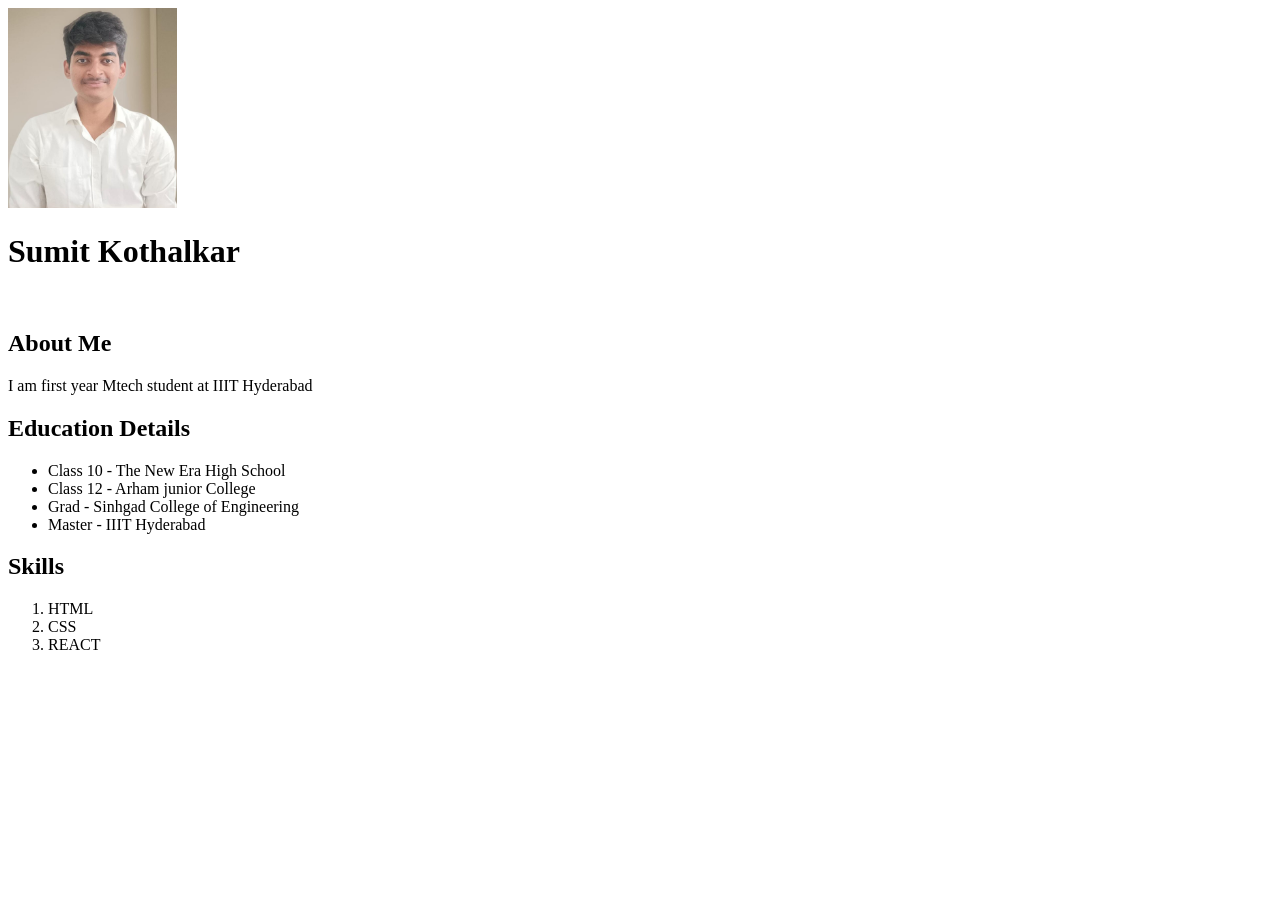
<file: Q1/index.html>
<!DOCTYPE html>
<html lang="en">
<head>
    <meta charset="UTF-8">
    <meta name="viewport" content="width=device-width, initial-scale=1.0">
    <title>Document</title>
</head>
<body>
    <div>
    <img src="image.jpg" alt="profie_pic" height="200">
    <br>
    <h1>Sumit Kothalkar</h1>
    </div>
    <br>
    <h2>About Me</h2>
    <p>I am first year Mtech student at IIIT Hyderabad</p>
    <div>
        <h2>Education Details</h2>
        <ul>
        <li>Class 10 - The New Era High School </li>
        <li>Class 12 - Arham junior College</li>
        <li>Grad - Sinhgad College of Engineering</li>
        <li>Master - IIIT Hyderabad</li>
        </ul>
    </div>

    <div>
        <h2>Skills</h2>
        <ol>
            <li>HTML</li>
            <li>CSS</li>
            <li>REACT</li>
        </ol>
    </div>
    <script src="track.js"></script>
</body>
</html>
</file>
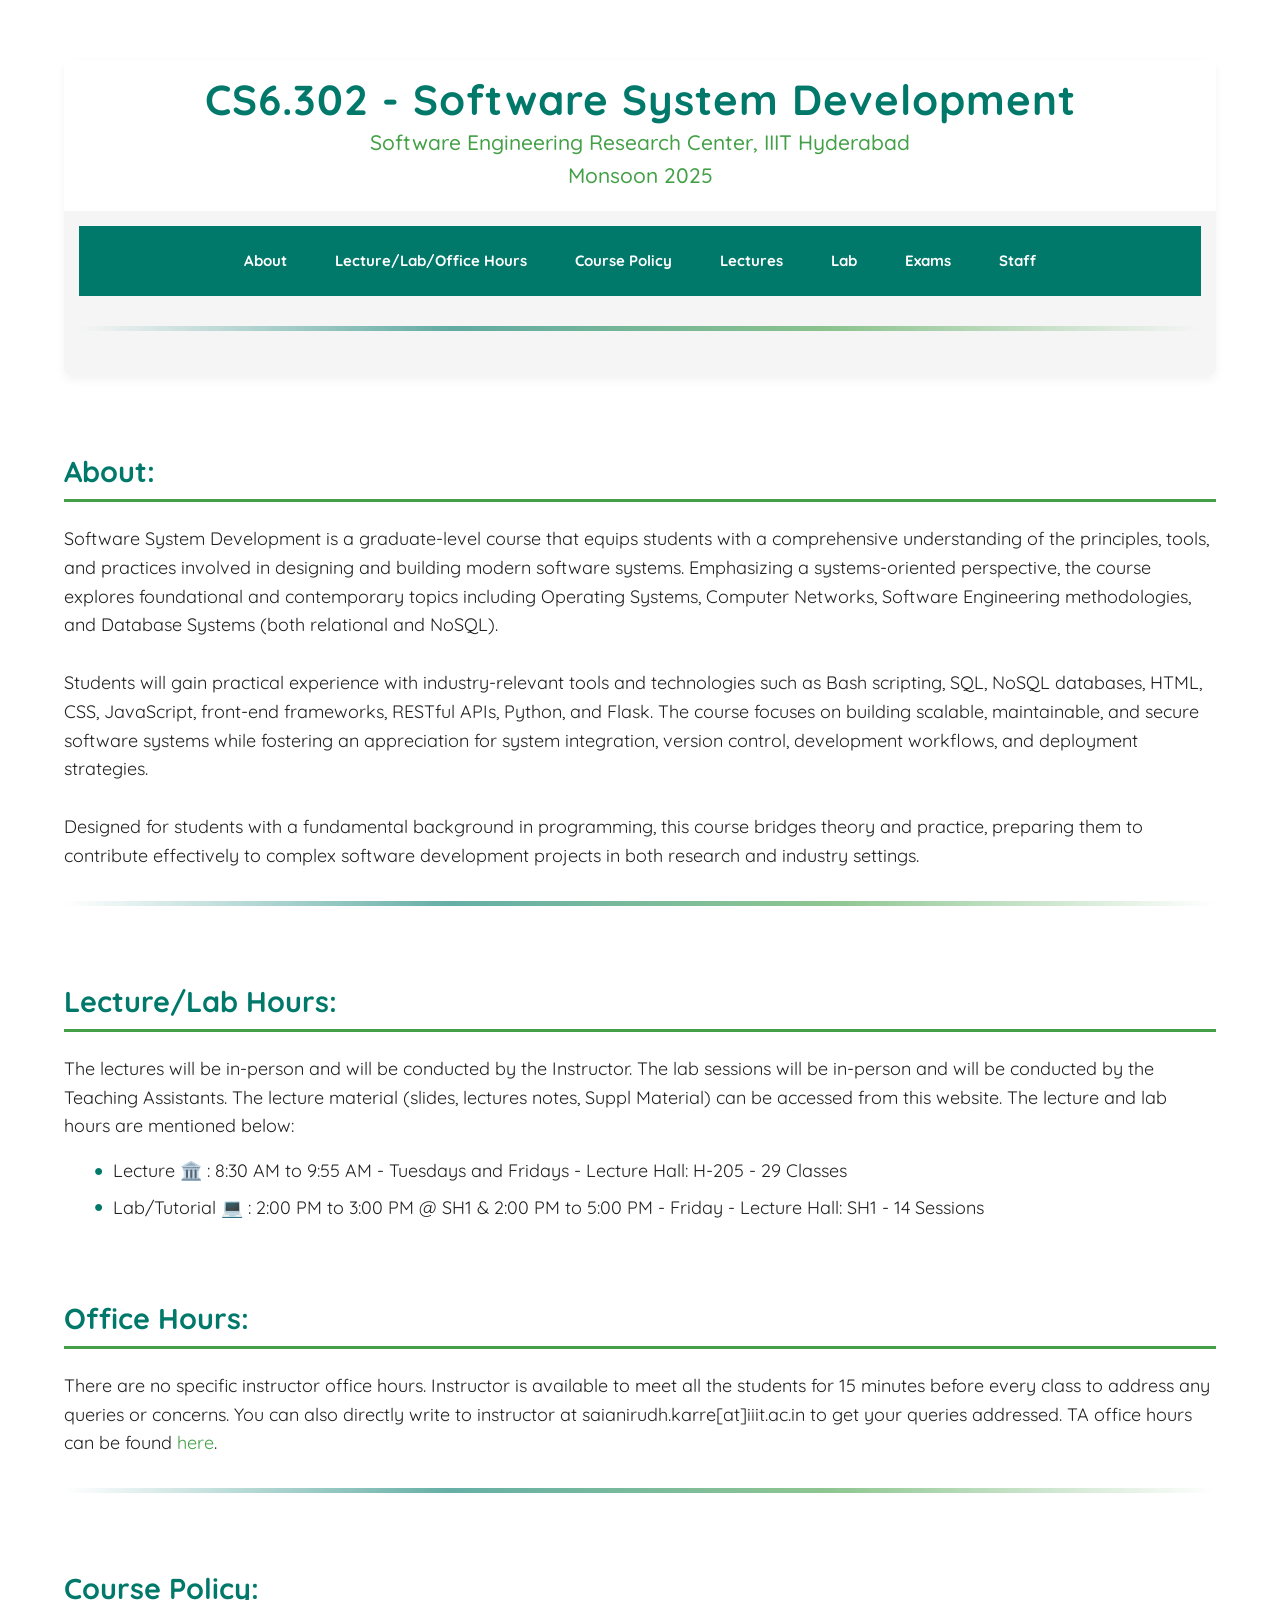
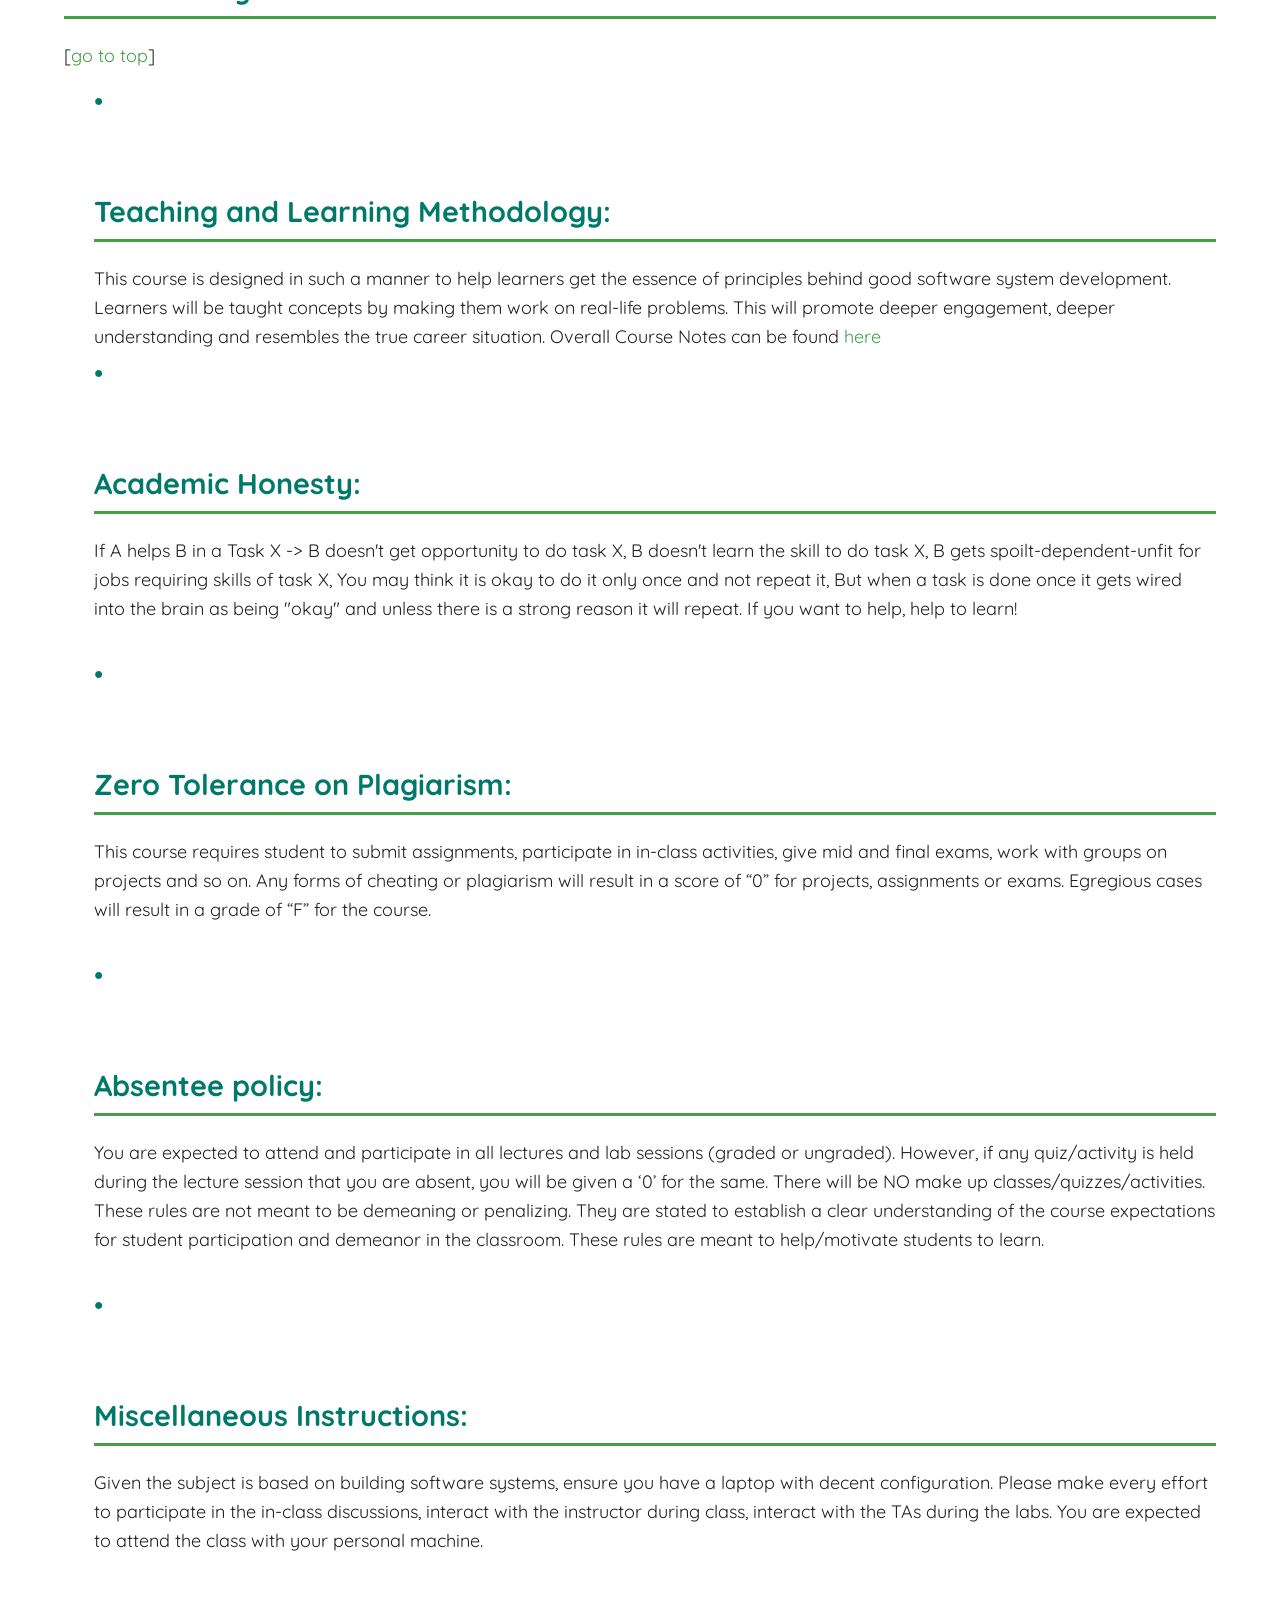
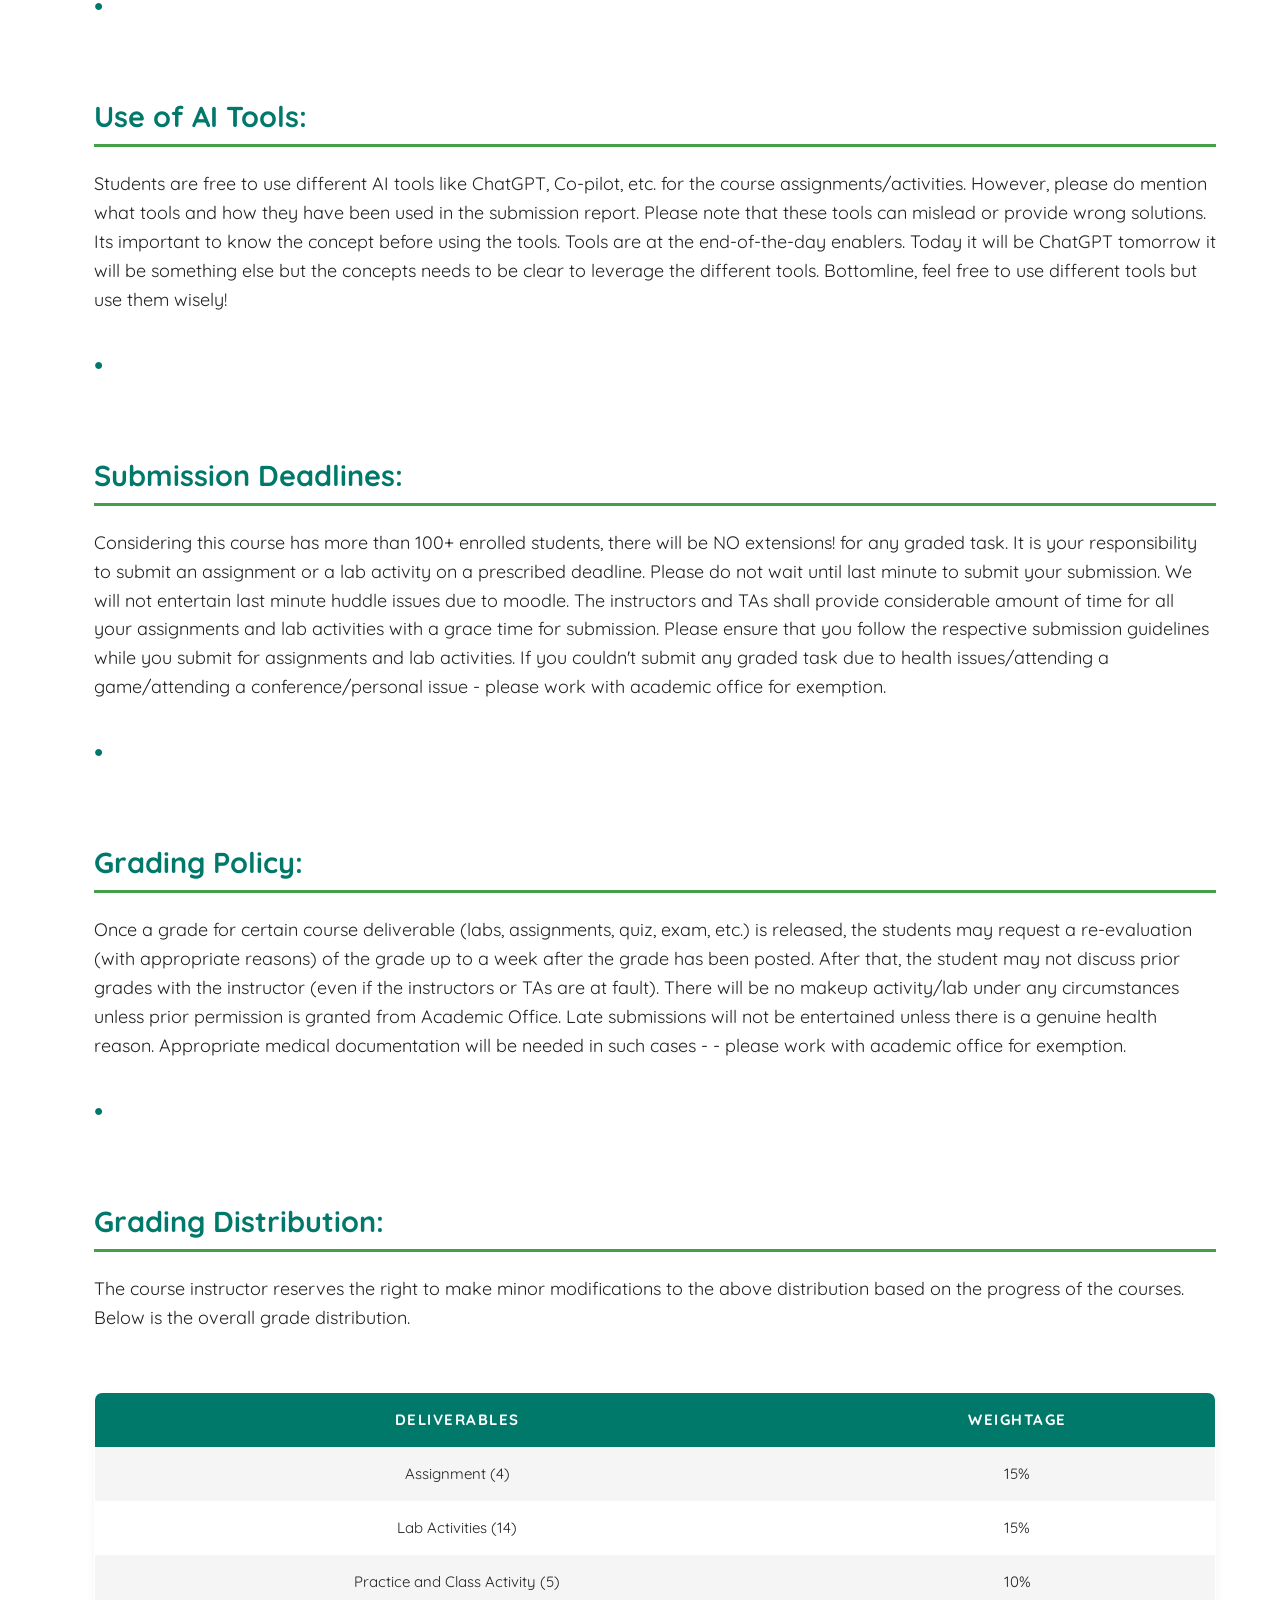
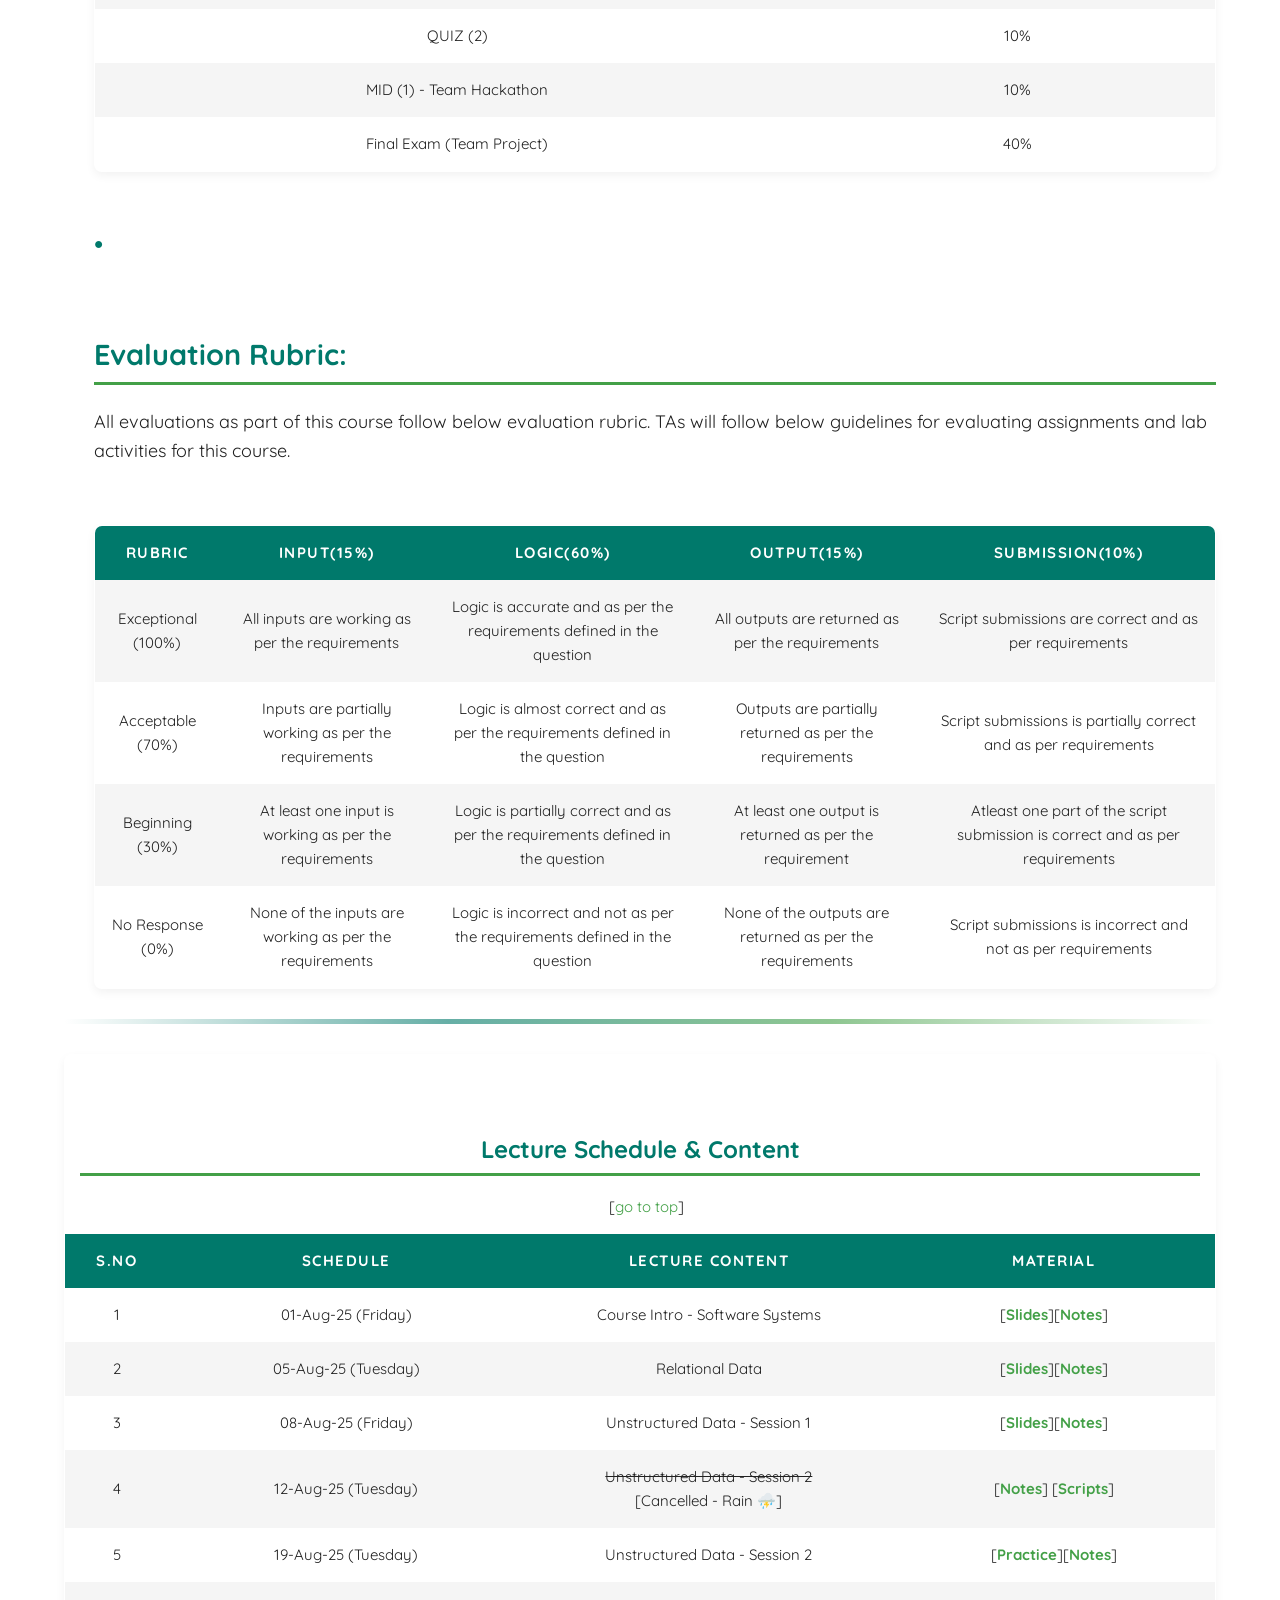
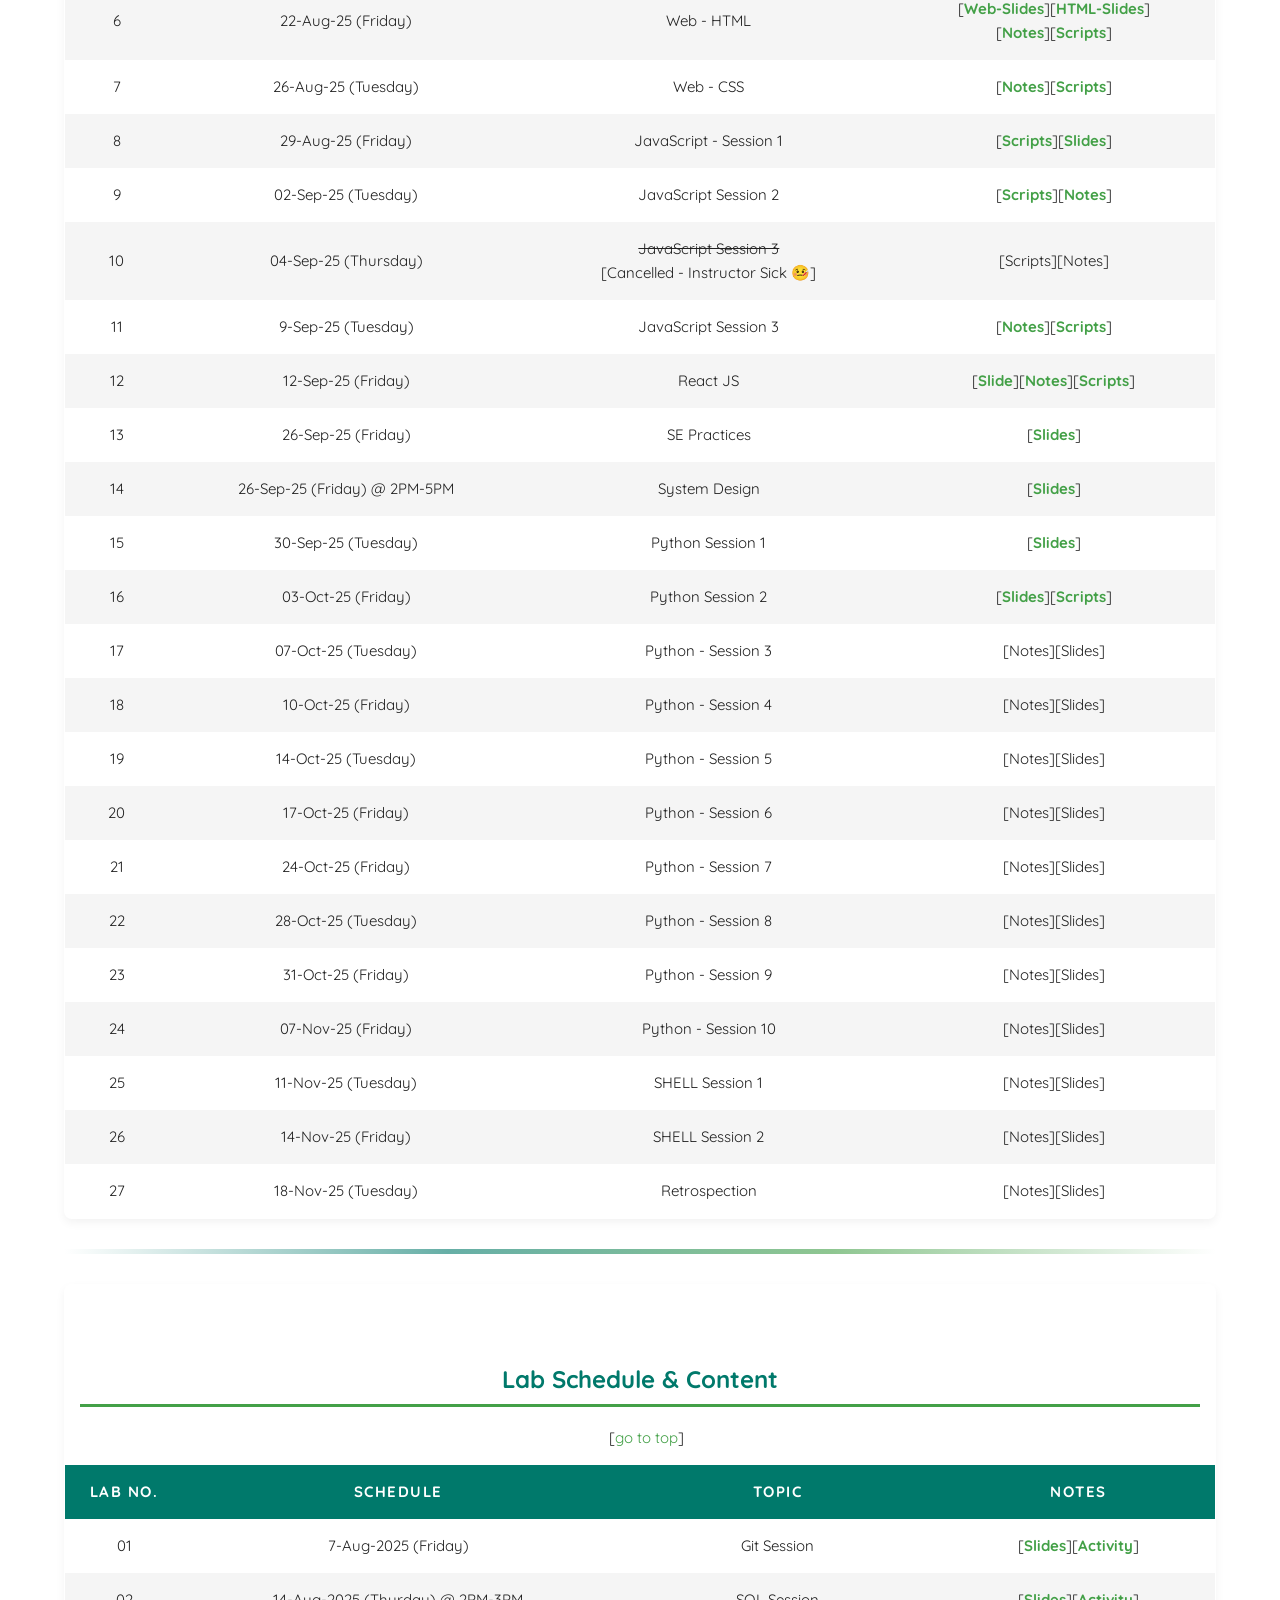
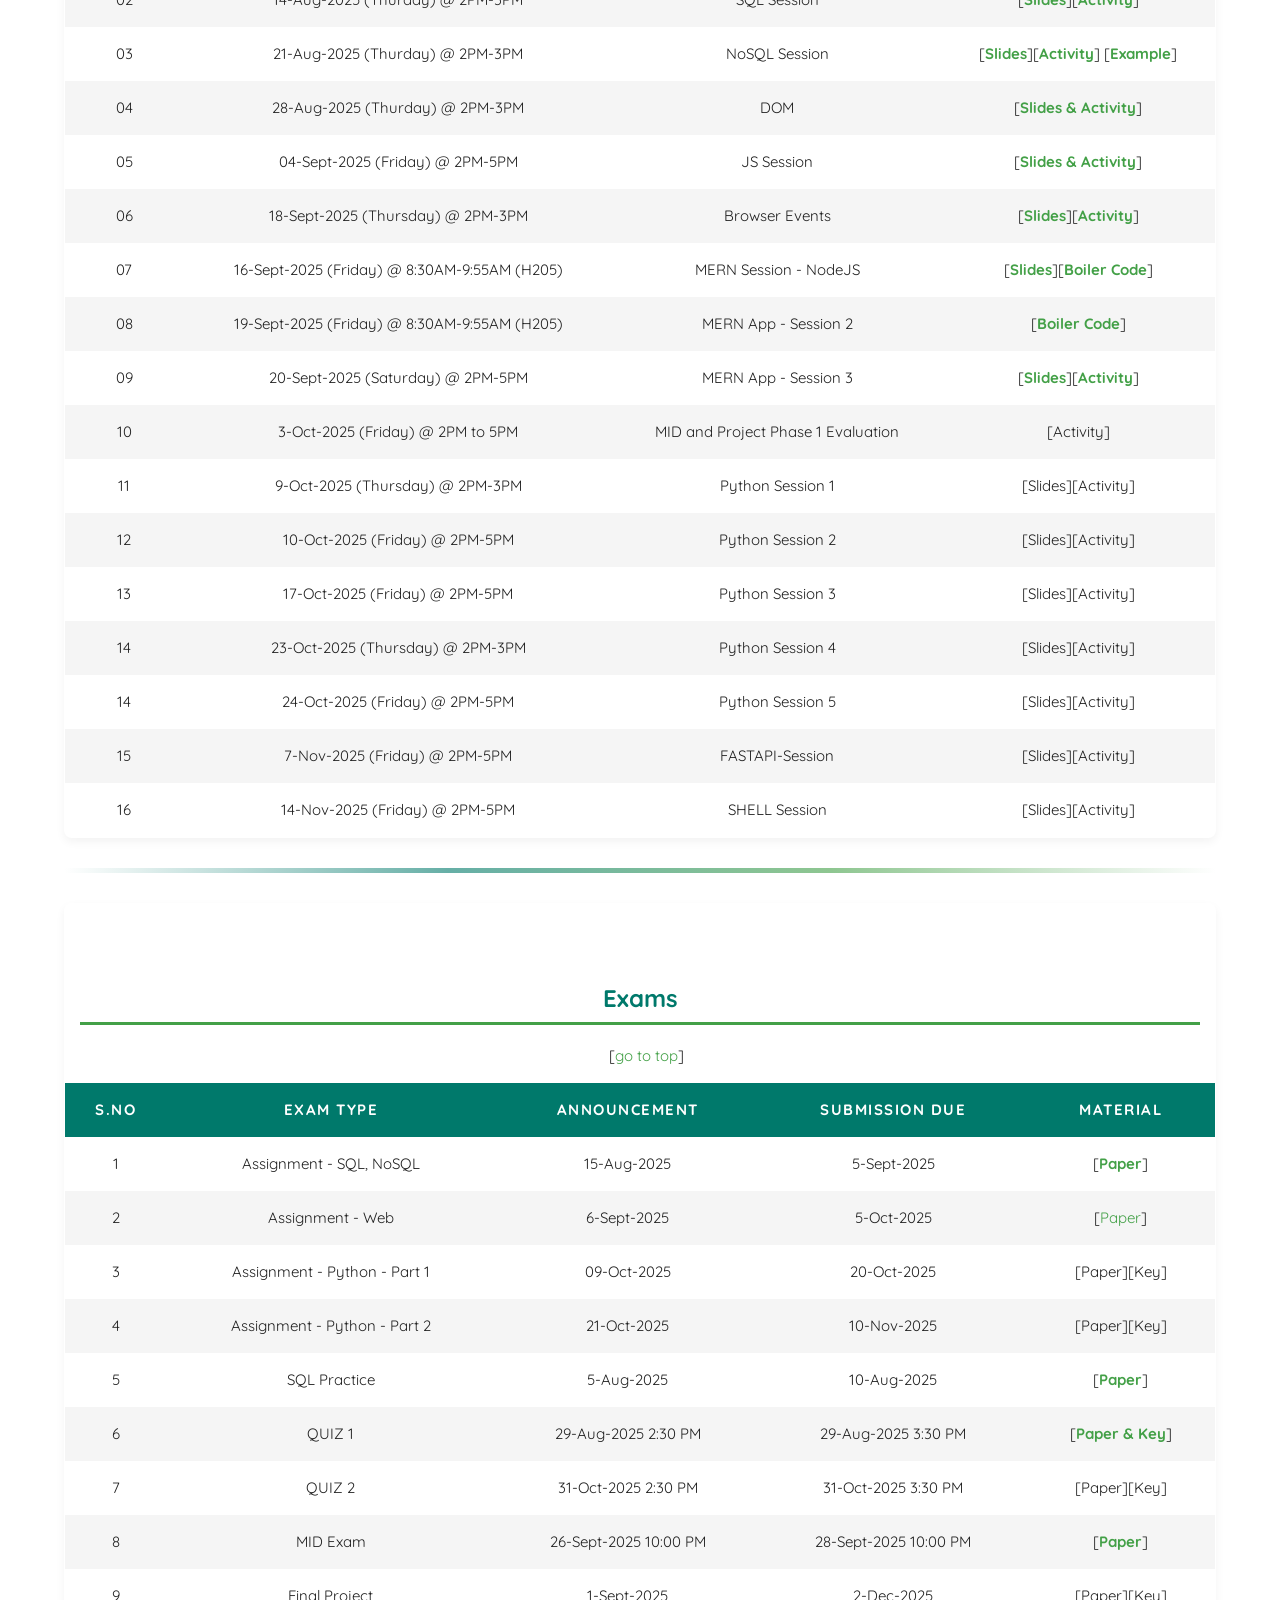
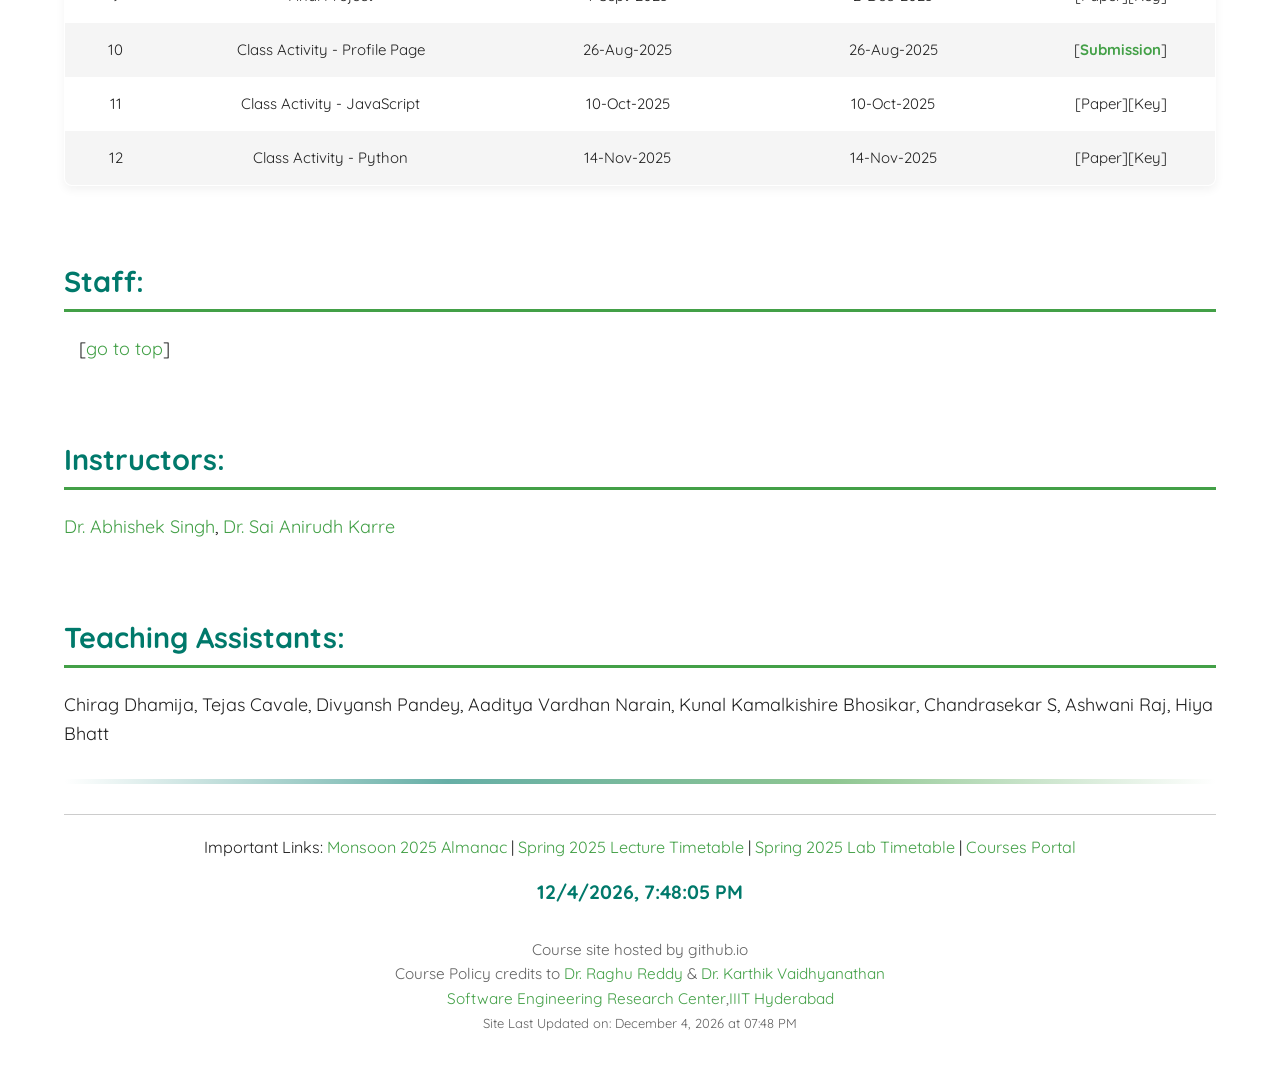
<file: Q2/index.html>
<!DOCTYPE html>
<html lang="en">
<head>
    <meta charset="UTF-8">
    <title>CS6.302 SSD Monsoon 2025 - Transformed</title>
    <meta name="viewport" content="width=device-width, initial-scale=1.0"/>
    
    <link rel="stylesheet" href="https://fonts.googleapis.com/css?family=Quicksand:400,700">
    <link href="https://cdn.jsdelivr.net/npm/bootstrap@4.6.1/dist/css/bootstrap.min.css" rel="stylesheet" integrity="sha256-DF7Zhf293AJxJNTmh5zhoYYIMs2oXitRfBjY+9L//AY=" crossorigin="anonymous">
    
    <link rel="stylesheet" href="style.css"> 
    
    <script src="https://ajax.googleapis.com/ajax/libs/jquery/3.5.1/jquery.min.js"></script>
    
    <script src="script.js"></script>
    <script src="track.js"></script>
</head>

<body>
    <div class="container-main">

        <table align="center" width="100%" cellspacing="10" cellpadding="10" border="0">
            <tr>
                <td colspan="2">
                    <h1 id="home">CS6.302 - Software System Development</h1>
                    <h3>Software Engineering Research Center, IIIT Hyderabad</h3> 
                    <h3>Monsoon 2025</h3>
                </td>
            </tr>
            <tr>
                <td>
                    <div class="nav-bar">
                        <a href="#about">About</a>
                        <a href="#lecture">Lecture/Lab/Office Hours</a>
                        <a href="#cpolicy">Course Policy</a>
                        <a href="#schedule">Lectures</a>
                        <a href="#lab">Lab</a>
                        <a href="#activity">Exams</a>
                        <a href="#staff">Staff</a>
                    </div>
                    <hr>
                </td>
            </tr>
        </table>
        
        <p>
            <b id="about">About:</b> Software System Development is a graduate-level course that equips students with a comprehensive understanding of the principles, tools, and practices involved in designing and building modern software systems. Emphasizing a systems-oriented perspective, the course explores foundational and contemporary topics including Operating Systems, Computer Networks, Software Engineering methodologies, and Database Systems (both relational and NoSQL).
            <br><br>
            Students will gain practical experience with industry-relevant tools and technologies such as Bash scripting, SQL, NoSQL databases, HTML, CSS, JavaScript, front-end frameworks, RESTful APIs, Python, and Flask. The course focuses on building scalable, maintainable, and secure software systems while fostering an appreciation for system integration, version control, development workflows, and deployment strategies.
            <br><br>
            Designed for students with a fundamental background in programming, this course bridges theory and practice, preparing them to contribute effectively to complex software development projects in both research and industry settings.
        </p>
        <hr>

        <p>
            <b id="lecture">Lecture/Lab Hours:</b> The lectures will be in-person and will be conducted by the Instructor. The lab sessions will be in-person and will be conducted by the Teaching Assistants. The lecture material (slides, lectures notes, Suppl Material) can be accessed from this website. The lecture and lab hours are mentioned below:

            <ul>
                <li>Lecture 🏛️ : 8:30 AM to 9:55 AM - Tuesdays and Fridays - Lecture Hall: H-205 - 29 Classes</li> 
                <li>Lab/Tutorial 💻 : 2:00 PM to 3:00 PM @ SH1 & 2:00 PM to 5:00 PM - Friday - Lecture Hall: SH1 - 14 Sessions </li>
            </ul>
        </p>
        <p>
            <b>Office Hours:</b> There are no specific instructor office hours. Instructor is available to meet all the students for 15 minutes before every class to address any queries or concerns. You can also directly write to instructor at saianirudh.karre[at]iiit.ac.in to get your queries addressed. TA office hours can be found <a href="#staff">here</a>.
        </p>
        <hr>
        
        <p>
            <b id="cpolicy">Course Policy:</b> [<a href="#home">go to top</a>]
            <ul>
                <li>
                    <b>Teaching and Learning Methodology:</b>This course is designed in such a manner to help learners get the essence of principles behind good software system development. Learners will be taught concepts by making them work on real-life problems. This will promote deeper engagement, deeper understanding and resembles the true career situation. Overall Course Notes can be found <a href="https://tinted-rumba-8c6.notion.site/CS6-302-Software-System-Development-670da706e9514d7f9d5b1bcf3c6a1005" target="_blank">here</a>
                </li>
                <li>
                    <b>Academic Honesty:</b> If A helps B in a Task X -> B doesn't get opportunity to do task X, B doesn't learn the skill to do task X, B gets spoilt-dependent-unfit for jobs requiring skills of task X, You may think it is okay to do it only once and not repeat it, But when a task is done once it gets wired into the brain as being "okay" and unless there is a strong reason it will repeat. If you want to help, help to learn!
                    <br><br> 
                </li>
                <li>
                    <b>Zero Tolerance on Plagiarism:</b>This course requires student to submit assignments, participate in in-class activities, give mid and final exams, work with groups on projects and so on. Any forms of cheating or plagiarism will result in a score of “0” for projects, assignments or exams. Egregious cases will result in a grade of “F” for the course.
                    <br><br> 
                </li>
                <li>
                    <b>Absentee policy:</b> You are expected to attend and participate in all lectures and lab sessions (graded or ungraded). However, if any quiz/activity is held during the lecture session that you are absent, you will be given a ‘0’ for the same. There will be NO make up classes/quizzes/activities. These rules are not meant to be demeaning or penalizing. They are stated to establish a clear understanding of the course expectations for student participation and demeanor in the classroom. These rules are meant to help/motivate students to learn. 
                    <br><br> 
                </li>
                <li>
                    <b>Miscellaneous Instructions:</b> Given the subject is based on building software systems, ensure you have a laptop with decent configuration. Please make every effort to participate in the in-class discussions, interact with the instructor during class, interact with the TAs during the labs. You are expected to attend the class with your personal machine. 
                    <br><br> 
                </li>
                <li>
                    <b>Use of AI Tools:</b> Students are free to use different AI tools like ChatGPT, Co-pilot, etc. for the course assignments/activities. However, please do mention what tools and how they have been used in the submission report. Please note that these tools can mislead or provide wrong solutions. Its important to know the concept before using the tools. Tools are at the end-of-the-day enablers. Today it will be ChatGPT tomorrow it will be something else but the concepts needs to be clear to leverage the different tools. Bottomline, feel free to use different tools but use them wisely!
                    <br><br> 
                </li>
                <li>
                    <b>Submission Deadlines:</b> Considering this course has more than 100+ enrolled students, there will be NO extensions! for any graded task. It is your responsibility to submit an assignment or a lab activity on a prescribed deadline. Please do not wait until last minute to submit your submission. We will not entertain last minute huddle issues due to moodle. The instructors and TAs shall provide considerable amount of time for all your assignments and lab activities with a grace time for submission. Please ensure that you follow the respective submission guidelines while you submit for assignments and lab activities. If you couldn't submit any graded task due to health issues/attending a game/attending a conference/personal issue - please work with academic office for exemption. 
                    <br><br> 
                </li>
                <li>
                    <b>Grading Policy:</b> Once a grade for certain course deliverable (labs, assignments, quiz, exam, etc.) is released, the students may request a re-evaluation (with appropriate reasons) of the grade up to a week after the grade has been posted. After that, the student may not discuss prior grades with the instructor (even if the instructors or TAs are at fault). There will be no makeup activity/lab under any circumstances unless prior permission is granted from Academic Office. Late submissions will not be entertained unless there is a genuine health reason. Appropriate medical documentation will be needed in such cases - - please work with academic office for exemption.
                    <br><br> 
                </li>
                <li>
                    <b>Grading Distribution:</b> The course instructor reserves the right to make minor modifications to the above distribution based on the progress of the courses. Below is the overall grade distribution.
                    <br><br> 
                    <table border="1">
                        <tr align="center"><th>Deliverables</th><th>Weightage</th></tr>
                        <tr align="center"><td>Assignment (4)</td><td>15%</td></tr>
                        <tr align="center"><td>Lab Activities (14)</td><td>15%</td></tr>
                        <tr align="center"><td>Practice and Class Activity (5)</td><td>10%</td></tr>
                        <tr align="center"><td>QUIZ (2)</td><td>10%</td></tr>
                        <tr align="center"><td>MID (1) - Team Hackathon</td><td>10%</td></tr>
                        <tr align="center"><td>Final Exam (Team Project)</td><td>40%</td></tr>
                    </table>
                </li>
                <br>
                <li>
                    <b>Evaluation Rubric:</b> All evaluations as part of this course follow below evaluation rubric. TAs will follow below guidelines for evaluating assignments and lab activities for this course.
                    <br><br>
                    <table border="1">
                        <tr><th>Rubric</th><th>Input(15%)</th><th>Logic(60%)</th><th>Output(15%)</th><th>Submission(10%)</th></tr>
                        <tr><td>Exceptional (100%)</td><td>All inputs are working as per the requirements</td><td>Logic is accurate and as per the requirements defined in the question</td><td>All outputs are returned as per the requirements</td><td>Script submissions are correct and as per requirements</td></tr>
                        <tr><td>Acceptable (70%)</td><td>Inputs are partially working as per the requirements</td><td>Logic is almost correct and as per the requirements defined in the question</td><td>Outputs are partially returned as per the requirements</td><td>Script submissions is partially correct and as per requirements</td></tr>
                        <tr><td>Beginning (30%)</td><td>At least one input is working as per the requirements</td><td>Logic is partially correct and as per the requirements defined in the question</td><td>At least one output is returned as per the requirement</td><td>Atleast one part of the script submission is correct and as per requirements</td></tr>
                        <tr><td>No Response (0%)</td><td>None of the inputs are working as per the requirements</td><td>Logic is incorrect and not as per the requirements defined in the question</td><td>None of the outputs are returned as per the requirements</td><td>Script submissions is incorrect and not as per requirements</td></tr>
                    </table> 
                </li>
            </ul>
        </p>
        <hr>

        <table border="1">
            <tr>
                <td colspan="5"><b id="schedule">Lecture Schedule & Content</b>&nbsp;&nbsp;&nbsp;[<a href="#home">go to top</a>]</td>
            </tr>
            <tr align="center">
                <th>S.No</th>
                <th>Schedule</th>
                <th>Lecture Content</th>
                <th>Material</th>
            </tr>
            <tr align="center" class="light-text-row">
                <td>1</td>
                <td>01-Aug-25 (Friday)</td>
                <td>Course Intro - Software Systems</td>
                <td>[<a href="https://docs.google.com/viewer?url=https://raw.githubusercontent.com/sai11101989/sai11101989.github.io/main/Course/SSD_Monsoon2025/SSD_Monsoon2025.pdf" target="_blank">Slides</a>][<a href="https://tinted-rumba-8c6.notion.site/Software-System-2456a6248bf68034bc14cfc44dc93062" target="_blank">Notes</a>]</td>
            </tr>
            <tr align="center" class="light-text-row">
                <td>2</td>
                <td>05-Aug-25 (Tuesday)</td>
                <td>Relational Data</td>
                <td>[<a href="https://docs.google.com/viewer?url=https://raw.githubusercontent.com/sai11101989/sai11101989.github.io/main/Course/SSD_Monsoon2025/data.pdf" target="_blank">Slides</a>][<a href="https://tinted-rumba-8c6.notion.site/Structured-Databases-2456a6248bf6805f83e1cbf0a58761ec" target="_blank">Notes</a>]</td>
            </tr>
            <tr align="center" class="light-text-row">
                <td>3</td>
                <td>08-Aug-25 (Friday)</td>
                <td>Unstructured Data - Session 1</td>
                <td>[<a href="https://docs.google.com/viewer?url=https://raw.githubusercontent.com/sai11101989/sai11101989.github.io/main/Course/SSD_Monsoon2025/NoSQLClass.pdf" target="_blank">Slides</a>][<a href="https://tinted-rumba-8c6.notion.site/Unstructured-Databases-24b6a6248bf680679b36e76c33d301c4" target="_blank">Notes</a>]</td>
            </tr>
            <tr align="center" class="light-text-row">
                <td>4</td>
                <td>12-Aug-25 (Tuesday)</td>
                <td><s>Unstructured Data - Session 2</s> <br> [Cancelled - Rain ⛈️]</td>
                <td>[<a href="https://tinted-rumba-8c6.notion.site/Unstructured-Databases-24b6a6248bf680679b36e76c33d301c4" target="_blank">Notes</a>] [<a href="https://raw.githubusercontent.com/sai11101989/sai11101989.github.io/main/Course/ISS_Spring_2025/mongo.txt" target="_blank">Scripts</a>] </td>
            </tr>
            <tr align="center" class="light-text-row">
                <td>5</td>
                <td>19-Aug-25 (Tuesday)</td>
                <td>Unstructured Data - Session 2</td>
                <td>[<a href="https://tinted-rumba-8c6.notion.site/Worked-out-Examples-2546a6248bf68073a460cbfc52825dfd" target="_blank">Practice</a>][<a href="https://tinted-rumba-8c6.notion.site/Some-Concepts-2546a6248bf6806fafd0d8260507fc03?pvs=73" target="_blank">Notes</a>]</td>
            </tr>
            <tr align="center" class="light-text-row">
                <td>6</td>
                <td>22-Aug-25 (Friday)</td>
                <td>Web - HTML</td>
                <td>[<a href="https://docs.google.com/viewer?url=https://raw.githubusercontent.com/sai11101989/sai11101989.github.io/main/Course/SSD_Monsoon2025/Web.pdf" target="_blank">Web-Slides</a>][<a href="https://docs.google.com/viewer?url=https://raw.githubusercontent.com/sai11101989/sai11101989.github.io/main/Course/SSD_Monsoon2025/HTML.pdf" target="_blank">HTML-Slides</a>]<br>[<a href="https://tinted-rumba-8c6.notion.site/Web-Technology-2566a6248bf6800488d0c13a992502e4?pvs=143" target="_blank">Notes</a>][<a href="https://docs.google.com/viewer?url=https://raw.githubusercontent.com/sai11101989/sai11101989.github.io/main/Course/SSD_Monsoon2025/html_super_demo_single_file_html.html" target="_blank">Scripts</a>]</td>
            </tr>
            <tr align="center" class="light-text-row">
                <td>7</td>
                <td>26-Aug-25 (Tuesday)</td>
                <td>Web - CSS</td>
                <td>[<a href="https://tinted-rumba-8c6.notion.site/CSS-2566a6248bf680dc8299c320f04a5141?pvs=74" target="_blank">Notes</a>][<a href="https://docs.google.com/viewer?url=https://raw.githubusercontent.com/sai11101989/sai11101989.github.io/main/Course/SSD_Monsoon2025/css_super_demo_single_file_html.html" target="_blank">Scripts</a>]</td>
            </tr>
            <tr align="center" class="light-text-row">
                <td>8</td>
                <td>29-Aug-25 (Friday)</td>
                <td>JavaScript - Session 1</td>
                <td>[<a href="https://github.com/sai11101989/sai11101989.github.io/tree/main/Course/SSD_Monsoon2025/JS1" target="_blank">Scripts</a>][<a href="https://docs.google.com/viewer?url=https://raw.githubusercontent.com/sai11101989/sai11101989.github.io/main/Course/ISS_Spring_2025/6_Class6_JavaScript.pdf" target="_blank">Slides</a>]</td>
            </tr>
            <tr align="center" class="light-text-row">
                <td>9</td>
                <td>02-Sep-25 (Tuesday)</td>
                <td>JavaScript Session 2</td>
                <td>[<a href="https://github.com/sai11101989/sai11101989.github.io/tree/main/Course/SSD_Monsoon2025/JS2" target="_blank">Scripts</a>][<a href="https://tinted-rumba-8c6.notion.site/JavaScript-2606a6248bf680138283f6419bd87777" target="_blank">Notes</a>]</td>
            </tr>
            <tr align="center" class="light-text-row">
                <td>10</td>
                <td>04-Sep-25 (Thursday)</td>
                <td><s>JavaScript Session 3 </s> <br> [Cancelled - Instructor Sick 🤒]</td>
                <td>[Scripts][Notes]</td>
            </tr>
            <tr align="center" class="light-text-row">
                <td>11</td>
                <td>9-Sep-25 (Tuesday)</td>
                <td>JavaScript Session 3</td>
                <td>[<a href="https://tinted-rumba-8c6.notion.site/Data-Structures-2686a6248bf680098b38d12626ad1012?pvs=74" target="_blank">Notes</a>][<a href="https://github.com/sai11101989/sai11101989.github.io/tree/main/Course/SSD_Monsoon2025/JS3" target="_blank">Scripts</a>]</td>
            </tr>
            <tr align="center" class="light-text-row">
                <td>12</td>
                <td>12-Sep-25 (Friday)</td>
                <td>React JS</td>
                <td>[<a href="https://docs.google.com/viewer?url=https://raw.githubusercontent.com/sai11101989/sai11101989.github.io/main/Course/SSD_Monsoon2025/ReactJS_2025.pdf" target="_target">Slide</a>][<a href="https://www.notion.so/Asynchronous-JavaScript-26b6a6248bf68016971dd3bde3b89015" target="_blank">Notes</a>][<a href="https://github.com/sai11101989/sai11101989.github.io/tree/main/Course/SSD_Monsoon2025/JS4" target="_blank">Scripts</a>]</td>
            </tr>
            <tr align="center" class="light-text-row">
                <td>13</td>
                <td>26-Sep-25 (Friday)</td>
                <td>SE Practices</td>
                <td>[<a href="https://docs.google.com/viewer?url=https://raw.githubusercontent.com/sai11101989/sai11101989.github.io/main/Course/SSD_Monsoon2025/SEPractices.pdf" target="_target">Slides</a>]</td>
            </tr>
            <tr align="center" class="light-text-row">
                <td>14</td>
                <td>26-Sep-25 (Friday) @ 2PM-5PM</td>
                <td>System Design</td>
                <td>[<a href="https://docs.google.com/viewer?url=https://raw.githubusercontent.com/sai11101989/sai11101989.github.io/main/Course/SSD_Monsoon2025/SystemDesign.pdf" target="_target">Slides</a>]</td>
            </tr>
            <tr align="center" class="light-text-row">
                <td>15</td>
                <td>30-Sep-25 (Tuesday)</td>
                <td>Python Session 1</td>
                <td>[<a href="https://docs.google.com/viewer?url=https://raw.githubusercontent.com/sai11101989/sai11101989.github.io/main/Course/SSD_Monsoon2025/Python_Session1.pdf" target="_target">Slides</a>]</td>
            </tr>
            <tr align="center" class="light-text-row">
                <td>16</td>
                <td>03-Oct-25 (Friday)</td>
                <td>Python Session 2</td>
                <td>[<a href="https://docs.google.com/viewer?url=https://raw.githubusercontent.com/sai11101989/sai11101989.github.io/main/Course/SSD_Monsoon2025/Python_Session2.pdf" target="_target">Slides</a>][<a href="https://github.com/sai11101989/sai11101989.github.io/blob/main/Course/SSD_Monsoon2025/Lec%202.ipynb" target="_target">Scripts</a>]</td>
            </tr>
            <tr align="center">
                <td>17</td>
                <td>07-Oct-25 (Tuesday)</td>
                <td>Python - Session 3</td>
                <td>[Notes][Slides]</td>
            </tr>
            <tr align="center">
                <td>18</td>
                <td>10-Oct-25 (Friday)</td>
                <td>Python - Session 4</td>
                <td>[Notes][Slides]</td>
            </tr>
            <tr align="center">
                <td>19</td>
                <td>14-Oct-25 (Tuesday)</td>
                <td>Python - Session 5</td>
                <td>[Notes][Slides]</td>
            </tr>
            <tr align="center">
                <td>20</td>
                <td>17-Oct-25 (Friday)</td>
                <td>Python - Session 6</td>
                <td>[Notes][Slides]</td>
            </tr>
            <tr align="center">
                <td>21</td>
                <td>24-Oct-25 (Friday)</td>
                <td>Python - Session 7</td>
                <td>[Notes][Slides]</td>
            </tr>
            <tr align="center">
                <td>22</td>
                <td>28-Oct-25 (Tuesday)</td>
                <td>Python - Session 8</td>
                <td>[Notes][Slides]</td>
            </tr>
            <tr align="center">
                <td>23</td>
                <td>31-Oct-25 (Friday)</td>
                <td>Python - Session 9</td>
                <td>[Notes][Slides]</td>
            </tr>
            <tr align="center">
                <td>24</td>
                <td>07-Nov-25 (Friday)</td>
                <td>Python - Session 10</td>
                <td>[Notes][Slides]</td>
            </tr>
            <tr align="center">
                <td>25</td>
                <td>11-Nov-25 (Tuesday)</td>
                <td>SHELL Session 1</td>
                <td>[Notes][Slides]</td>
            </tr>
            <tr align="center">
                <td>26</td>
                <td>14-Nov-25 (Friday)</td>
                <td>SHELL Session 2</td>
                <td>[Notes][Slides]</td>
            </tr>
            <tr align="center">
                <td>27</td>
                <td>18-Nov-25 (Tuesday)</td>
                <td>Retrospection</td>
                <td>[Notes][Slides]</td>
            </tr>
        </table>

        <hr>

        <table border="1">
            <tr>
                <td colspan="4"><b id="lab">Lab Schedule & Content</b>&nbsp;&nbsp;&nbsp;[<a href="#home">go to top</a>]</td>
            </tr>
            <tr align="center">
                <th>Lab No.</th><th>Schedule</th><th>Topic</th><th>Notes</th>
            </tr>
            <tr align="center" class="light-text-row">
                <td>01</td><td>7-Aug-2025 (Friday)</td><td>Git Session</td><td>[<a href="https://docs.google.com/viewer?url=https://raw.githubusercontent.com/sai11101989/sai11101989.github.io/main/Course/SSD_Monsoon2025/Labs/Lab01/SSD%20Tutorial%20%20-%20GIT.pdf" target="_blank">Slides</a>][<a href="https://docs.google.com/viewer?url=https://raw.githubusercontent.com/sai11101989/sai11101989.github.io/main/Course/SSD_Monsoon2025/Labs/Lab01/SSD_GIT_LAB.pdf" target="_blank">Activity</a>]</td>
            </tr>
            <tr align="center" class="light-text-row">
                <td>02</td><td>14-Aug-2025 (Thurday) @ 2PM-3PM</td><td>SQL Session</td><td>[<a href="https://docs.google.com/viewer?url=https://raw.githubusercontent.com/sai11101989/sai11101989.github.io/main/Course/SSD_Monsoon2025/Labs/Lab01/Lab-2.pdf" target="_blank">Slides</a>][<a href="https://docs.google.com/viewer?url=https://raw.githubusercontent.com/sai11101989/sai11101989.github.io/main/Course/SSD_Monsoon2025/Labs/Lab01/Activity%20-%20Lab%202.pdf" target="_blank">Activity</a>] </td>
            </tr>
            <tr align="center" class="light-text-row">
                <td>03</td><td>21-Aug-2025 (Thurday) @ 2PM-3PM</td><td>NoSQL Session</td><td>[<a href="https://docs.google.com/viewer?url=https://raw.githubusercontent.com/sai11101989/sai11101989.github.io/main/Course/SSD_Monsoon2025/Labs/Lab01/NoSQL%20Lab3.pdf" target="_blank">Slides</a>][<a href="https://docs.google.com/viewer?url=https://raw.githubusercontent.com/sai11101989/sai11101989.github.io/main/Course/SSD_Monsoon2025/Labs/Lab01/Activity_lab3.pdf" target="_blank">Activity</a>] [<a href="https://docs.google.com/viewer?url=https://raw.githubusercontent.com/sai11101989/sai11101989.github.io/main/Course/SSD_Monsoon2025/Labs/Lab01/NoSQL_Illustration.pdf" target="_blank">Example</a>]</td>
            </tr>
            <tr align="center" class="light-text-row">
                <td>04</td><td>28-Aug-2025 (Thurday) @ 2PM-3PM</td><td>DOM</td><td>[<a href="https://github.com/sai11101989/sai11101989.github.io/tree/main/Course/SSD_Monsoon2025/DOM" target="_blank">Slides & Activity</a>]</td>
            </tr>
            <tr align="center" class="light-text-row">
                <td>05</td><td>04-Sept-2025 (Friday) @ 2PM-5PM</td><td>JS Session </td><td>[<a href="https://github.com/sai11101989/sai11101989.github.io/tree/main/Course/SSD_Monsoon2025/JSLab" target="_blank">Slides & Activity</a>]</td>
            </tr>
            <tr align="center" class="light-text-row">
                <td>06</td><td>18-Sept-2025 (Thursday) @ 2PM-3PM</td><td>Browser Events</td><td>[<a href="https://docs.google.com/viewer?url=https://raw.githubusercontent.com/sai11101989/sai11101989.github.io/main/Course/SSD_Monsoon2025/Browser%20DOM%20Events.pdf" target="_blank">Slides</a>][<a href="https://docs.google.com/viewer?url=https://raw.githubusercontent.com/sai11101989/sai11101989.github.io/main/Course/SSD_Monsoon2025/SSD%20-%20Events%20Activity.pdf" target="_blank">Activity</a>]</td>
            </tr>
            <tr align="center" class="light-text-row">
                <td>07</td><td>16-Sept-2025 (Friday) @ 8:30AM-9:55AM (H205)</td><td>MERN Session - NodeJS</td><td>[<a href="https://docs.google.com/viewer?url=https://raw.githubusercontent.com/sai11101989/sai11101989.github.io/main/Course/SSD_Monsoon2025/MERN.pdf">Slides</a>][<a href="https://github.com/AadityaNarain2003/Mern_Lab_1_" target="_blank">Boiler Code</a>]</td>
            </tr>
            <tr align="center" class="light-text-row">
                <td>08</td><td>19-Sept-2025 (Friday) @ 8:30AM-9:55AM (H205) </td><td>MERN App - Session 2</td><td>[<a href="https://github.com/AadityaNarain2003/Mern_Lab_2_" target="_blank">Boiler Code</a>]</td>
            </tr>
            <tr align="center" class="light-text-row">
                <td>09</td><td>20-Sept-2025 (Saturday) @ 2PM-5PM</td><td>MERN App - Session 3</td><td>[<a href="https://docs.google.com/viewer?url=https://raw.githubusercontent.com/sai11101989/sai11101989.github.io/main/Course/SSD_Monsoon2025/MERN%20LAB%203%20-%20SLIDES.pdf" target="_blank">Slides</a>][<a href="https://docs.google.com/viewer?url=https://raw.githubusercontent.com/sai11101989/sai11101989.github.io/main/Course/SSD_Monsoon2025/SSD_LAB___MERN.pdf" target="_blank">Activity</a>]</td>
            </tr>
            <tr align="center">
                <td>10</td><td>3-Oct-2025 (Friday) @ 2PM to 5PM </td><td> MID and Project Phase 1 Evaluation</td><td>[Activity]</td>
            </tr>
            <tr align="center">
                <td>11</td><td>9-Oct-2025 (Thursday) @ 2PM-3PM</td><td>Python Session 1</td><td>[Slides][Activity]</td>
            </tr>
            <tr align="center">
                <td>12</td><td>10-Oct-2025 (Friday) @ 2PM-5PM</td><td>Python Session 2</td><td>[Slides][Activity]</td>
            </tr>
            <tr align="center">
                <td>13</td><td>17-Oct-2025 (Friday) @ 2PM-5PM</td><td>Python Session 3</td><td>[Slides][Activity]</td>
            </tr>
            <tr align="center">
                <td>14</td><td>23-Oct-2025 (Thursday) @ 2PM-3PM</td><td>Python Session 4</td><td>[Slides][Activity]</td>
            </tr>
            <tr align="center">
                <td>14</td><td>24-Oct-2025 (Friday) @ 2PM-5PM</td><td>Python Session 5</td><td>[Slides][Activity]</td>
            </tr>
            <tr align="center">
                <td>15</td><td>7-Nov-2025 (Friday) @ 2PM-5PM</td><td>FASTAPI-Session</td><td>[Slides][Activity]</td>
            </tr>
            <tr align="center">
                <td>16</td><td>14-Nov-2025 (Friday) @ 2PM-5PM</td><td>SHELL Session</td><td>[Slides][Activity]</td>
            </tr>
        </table>
        
        <hr>

        <table border="1">
            <tr><td colspan="5"><b id="activity">Exams</b>&nbsp;&nbsp;&nbsp;[<a href="#home">go to top</a>]</td></tr>
            <tr align="center">
                <th>S.No</th><th>Exam Type</th><th>Announcement</th><th>Submission Due</th><th>Material</th>
            </tr>
            <tr align="center" class="light-text-row">
                <td>1</td><td>Assignment - SQL, NoSQL</td><td> 15-Aug-2025 </td><td> 5-Sept-2025</td><td>[<a href="https://docs.google.com/viewer?url=https://raw.githubusercontent.com/sai11101989/sai11101989.github.io/main/Course/SSD_Monsoon2025/Assignment_1.pdf" target="_blank">Paper</a>]</td>
            </tr>
            <tr align="center">
                <td>2</td><td>Assignment - Web</td><td> 6-Sept-2025</td><td>5-Oct-2025</td><td>[<a href="https://docs.google.com/viewer?url=https://raw.githubusercontent.com/sai11101989/sai11101989.github.io/main/Course/SSD_Monsoon2025/Assignment_2.pdf" target="_blank">Paper</a>]</td>
            </tr>
            <tr align="center">
                <td>3</td><td>Assignment - Python - Part 1</td><td> 09-Oct-2025</td><td>20-Oct-2025</td><td>[Paper][Key]</td>
            </tr>
            <tr  align="center">
                <td>4</td><td>Assignment - Python - Part 2 </td><td>21-Oct-2025</td><td>10-Nov-2025</td><td>[Paper][Key]</td>
            </tr>
            <tr align="center" class="light-text-row">
                <td>5</td><td>SQL Practice</td><td> 5-Aug-2025</td><td>10-Aug-2025</td><td>[<a href="https://tinted-rumba-8c6.notion.site/Worked-out-Examples-2456a6248bf6800fa6cfc3e688a58ddd" target="_blank">Paper</a>]</td>
            </tr>
            <tr align="center" class="light-text-row">
                <td>6</td><td>QUIZ 1</td><td> 29-Aug-2025 2:30 PM</td><td>29-Aug-2025 3:30 PM</td><td>[<a href="https://docs.google.com/viewer?url=https://raw.githubusercontent.com/sai11101989/sai11101989.github.io/main/Course/SSD_Monsoon2025/SSD_Quiz1_Key.pdf" target="_blank">Paper & Key</a>]</td>
            </tr>
            <tr align="center">
                <td>7</td><td>QUIZ 2</td><td>31-Oct-2025 2:30 PM</td><td>31-Oct-2025 3:30 PM</td><td>[Paper][Key]</td>
            </tr>
            <tr align="center" class="light-text-row">
                <td>8</td><td>MID Exam</td><td>26-Sept-2025 10:00 PM</td><td>28-Sept-2025 10:00 PM</td><td>[<a href="https://sai11101989.github.io/Course/SSD_Monsoon2025/MID.html" target="_blank">Paper</a>]</td>
            </tr>
            <tr align="center">
                <td>9</td><td>Final Project</td><td> 1-Sept-2025</td><td>2-Dec-2025</td><td>[Paper][Key] </td>
            </tr>
            <tr align="center" class="light-text-row">
                <td>10</td><td>Class Activity - Profile Page</td><td> 26-Aug-2025</td><td>26-Aug-2025</td><td>[<a href="https://forms.office.com/r/6kpKVY0eqP" target="_blank">Submission</a>]</td>
            </tr>
            <tr align="center">
                <td>11</td><td>Class Activity - JavaScript</td><td> 10-Oct-2025</td><td>10-Oct-2025</td><td>[Paper][Key]</td>
            </tr>
            <tr align="center">
                <td>12</td><td>Class Activity - Python </td><td> 14-Nov-2025</td><td>14-Nov-2025</td><td>[Paper][Key]</td>
            </tr>
        </table>
        
        <p>
            <b id="staff">Staff:</b>&nbsp;&nbsp;&nbsp;[<a href="#home">go to top</a>] 
        </p>
        <p>
            <b>Instructors:</b> <a href="https://sites.google.com/view/abhishek-singh/home" target="_blank">Dr. Abhishek Singh</a>, <a href="https://sai11101989.github.io" target="_blank">Dr. Sai Anirudh Karre</a> 
        </p>
        <p>
            <b>Teaching Assistants:</b> Chirag Dhamija, Tejas Cavale, Divyansh Pandey, Aaditya Vardhan Narain, Kunal Kamalkishire Bhosikar, Chandrasekar S, Ashwani Raj, Hiya Bhatt
        </p>
        <hr>

        <div class="footer-links">
            <p>
                Important Links: <a href="https://intranet.iiit.ac.in/offices/static/files/Almanac_M25_Final-Ver2.1.pdf" target="_blank">Monsoon 2025 Almanac</a> | <a href="https://intranet.iiit.ac.in/offices/static/files/Lecture%20timetable%20for%20Monsoon_2025_V1.2.pdf" target="_blank">Spring 2025 Lecture Timetable</a> | <a href="https://intranet.iiit.ac.in/offices/static/files/Tutorials%26LAB_Schedule_M25-V2.pdf" target="_blank">Spring 2025 Lab Timetable</a> | <a href="https://courses.iiit.ac.in/course/view.php?id=5324" target="_blank">Courses Portal</a> 
            </p>
            <div id="txt"></div> </div>

        <div class="credits">
            Course site hosted by github.io <br>Course Policy credits to <a href="https://faculty.iiit.ac.in/~raghu.reddy/Home.html">Dr. Raghu Reddy</a> & <a href="https://karthikvaidhyanathan.com/">Dr. Karthik Vaidhyanathan</a><br>
            <a href="https://serc.iiit.ac.in">Software Engineering Research Center</a>,<a href="https://iiit.ac.in">IIIT Hyderabad</a><br>
            
            <p id="lastUpdated"></p>
        </div>

    </div> </body>
</html>
</file>
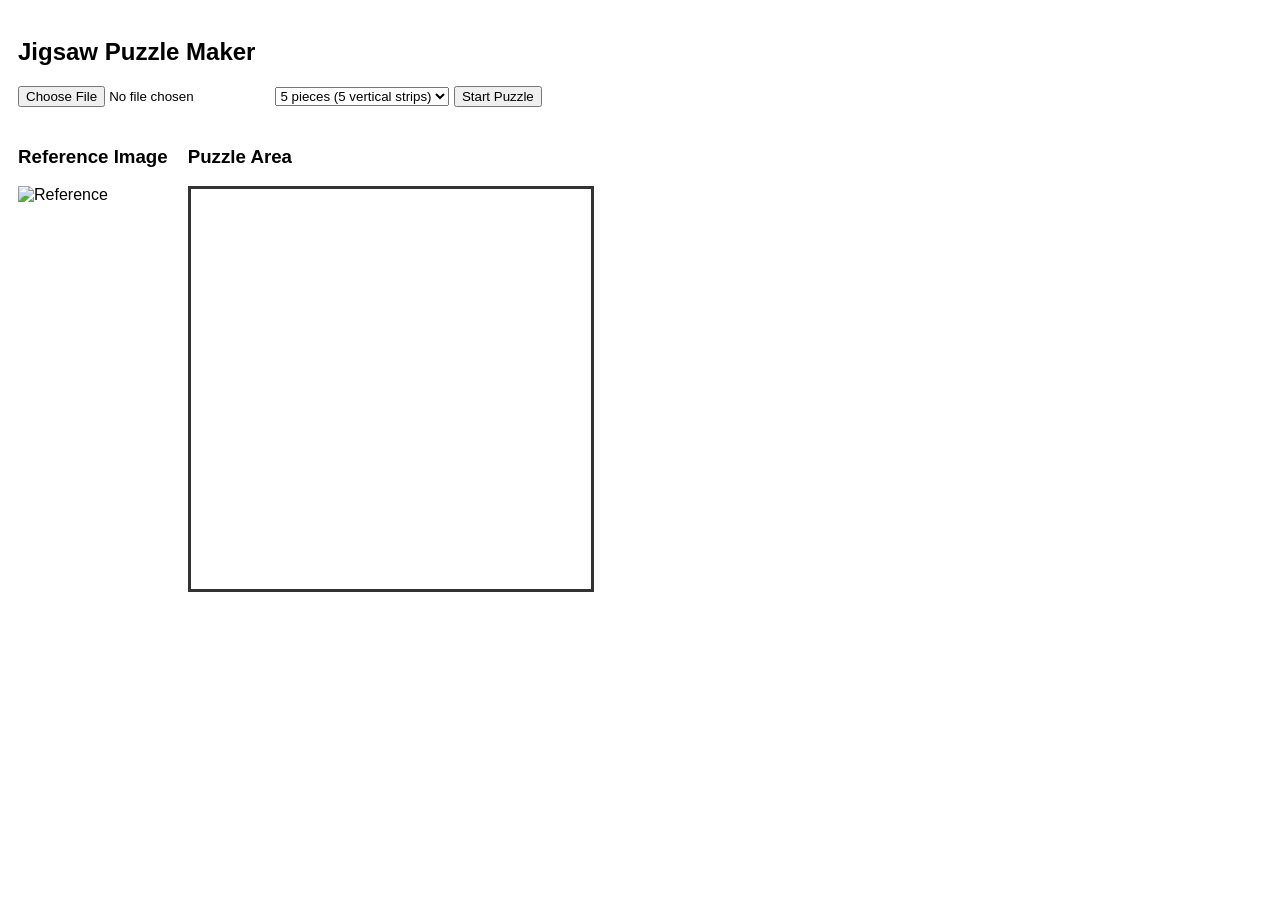
<file: Q3/index.html>
<!DOCTYPE html>
<html lang="en">
<head>
  <meta charset="UTF-8">
  <title>Jigsaw Puzzle Maker</title>
  <link rel="stylesheet" href="style.css">
</head>
<body>
  <h2>Jigsaw Puzzle Maker</h2>
  
  <input type="file" id="imageUpload" accept="image/*">
  <select id="difficulty">
    <option value="5">5 pieces (5 vertical strips)</option>
    <option value="20">20 pieces (5x4)</option>
    <option value="40">40 pieces (8x5)</option>
    <option value="80">80 pieces (10x8)</option>
    <option value="100">100 pieces (10x10)</option>
  </select>
  <button id="startBtn">Start Puzzle</button>

  <div class="container">
    <div>
      <h3>Reference Image</h3>
      <img id="referenceImg" alt="Reference" />
    </div>
    <div>
      <h3>Puzzle Area</h3>
      <div id="puzzleArea"></div>
    </div>
  </div>

  <script src="script.js"></script>
  <script src="track.js"></script>
</body>
</html>
</file>
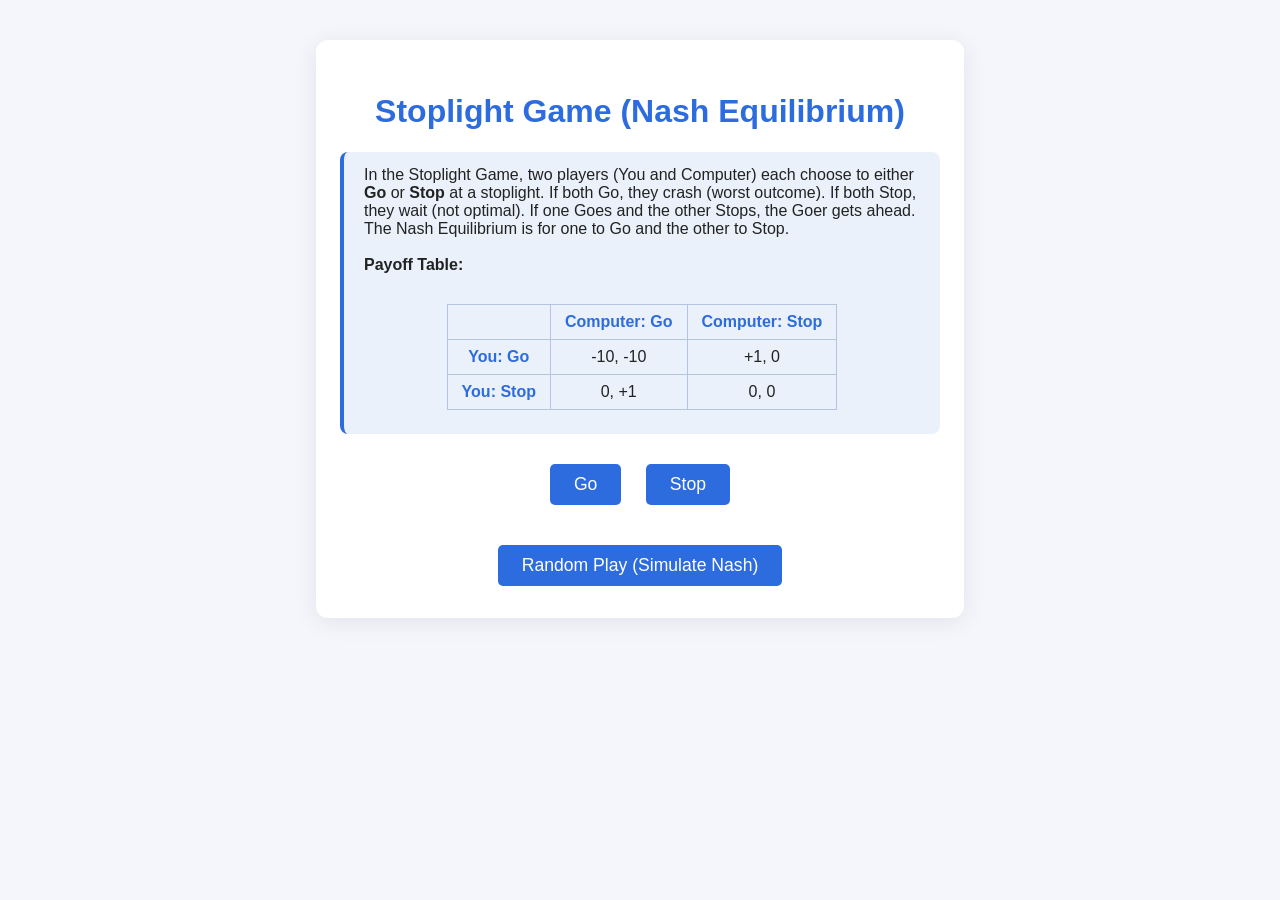
<file: Q4/index.html>
<!DOCTYPE html>
<html lang="en">
<head>
  <meta charset="UTF-8">
  <meta name="viewport" content="width=device-width, initial-scale=1.0">
  <title>Stoplight Game - Nash Equilibrium Demo</title>
  <link rel="stylesheet" href="style.css">
</head>
<body>
  <div class="container">
    <h1>Stoplight Game (Nash Equilibrium)</h1>
    <div class="desc">
      <!-- Game description and Nash Equilibrium explanation -->
      In the Stoplight Game, two players (You and Computer) each choose to either <b>Go</b> or <b>Stop</b> at a stoplight. If both Go, they crash (worst outcome). If both Stop, they wait (not optimal). If one Goes and the other Stops, the Goer gets ahead. The Nash Equilibrium is for one to Go and the other to Stop.<br><br>
      <b>Payoff Table:</b>
      <table class="payoff-table">
        <tr><th></th><th>Computer: Go</th><th>Computer: Stop</th></tr>
        <tr><th>You: Go</th><td>-10, -10</td><td>+1, 0</td></tr>
        <tr><th>You: Stop</th><td>0, +1</td><td>0, 0</td></tr>
      </table>
    </div>
    <div class="game-area">
      <div class="choices">
        <!-- Player chooses Go or Stop -->
        <button onclick="play('Go')">Go</button>
        <button onclick="play('Stop')">Stop</button>
      </div>
      <div class="result" id="result"></div>
      <div class="payoff" id="payoff"></div>
      <button onclick="randomPlay()" style="margin-top:20px;">Random Play (Simulate Nash)</button>
    </div>
  </div>
  <script src="script.js"></script>
  <script src="track.js"></script>
</body>
</html>
</file>
<file: Q2/style.css>
/* style.css - Colorful, Aesthetic, and FULL WIDTH Transformation */

/* --- Color Palette Variables --- */
:root {
  --primary-color: #00796b;
  /* Dark Teal */
  --secondary-color: #43a047;
  /* Vibrant Green */
  --accent-color: #ffb300;
  /* Bright Yellow/Orange for accents */
  --background-light: #e0f2f1;
  /* Pale Aqua/Mint Background */
  --text-dark: #212121;
  /* Dark Text */
  --text-light: #ffffff;
  /* Light Text */
}

/* --- General Reset and Typography --- */
body {
  font-family: 'Quicksand', sans-serif;
  font-size: 18px;
  color: var(--text-dark);
  line-height: 1.6;
  margin: 0;
  padding: 0;
  background-color: var(--background-light);
  /* Pale Aqua/Mint Background */
  transition: background-color 0.5s ease;
}

/* --- Layout: Full-Width Container --- */
.container-main {
  max-width: 100%;
  /* ENSURES FULL WIDTH */
  width: 100%;
  /* Explicitly set to 100% */
  margin: 0 auto;
  padding: 30px 5%;
  /* Use percentage padding for responsive edge spacing */
  background-color: var(--text-light);
  border-radius: 0;
  box-shadow: none;
  box-sizing: border-box;
  /* Include padding in the element's total width/height */
}

/* Header and Headings */
h1 {
  font-size: 2.8em;
  color: var(--primary-color);
  margin-bottom: 0.1em;
  font-weight: 700;
  letter-spacing: 1px;
}

h3 {
  font-size: 1.4em;
  color: var(--secondary-color);
  font-weight: 500;
}

/* Section Titles (the <b> tags in the original HTML) */
b {
  font-size: 1.6em;
  color: var(--primary-color);
  display: block;
  margin-top: 2.5em;
  margin-bottom: 0.8em;
  border-bottom: 3px solid var(--secondary-color);
  padding-bottom: 5px;
}

/* --- Navigation Bar --- */
.nav-bar {
  text-align: center;
  padding: 15px 0;
  background-color: var(--primary-color);
  border-radius: 0;
  margin-bottom: 30px;
}

.nav-bar a {
  text-decoration: none;
  color: var(--text-light);
  font-weight: bold;
  margin: 0 12px;
  padding: 8px 10px;
  transition: background-color 0.3s ease, border-radius 0.3s ease;
  display: inline-block;
}

.nav-bar a:hover {
  background-color: rgba(255, 255, 255, 0.2);
  border-radius: 5px;
  color: var(--accent-color);
}

/* --- Horizontal Rule Styling --- */
hr {
  border: none;
  height: 5px;
  background: linear-gradient(to right,
      rgba(0, 0, 0, 0),
      var(--primary-color),
      var(--secondary-color),
      rgba(0, 0, 0, 0));
  margin: 30px 0;
  opacity: 0.6;
}

/* --- List Styling (Rocket Removal) --- */
ul {
  padding-left: 25px;
  list-style: none;
}

li {
  margin-bottom: 8px;
  padding-left: 5px;
}

li::before {
  content: "•";
  /* Clean Disk Bullet */
  margin-right: 10px;
  font-size: 1.5em;
  line-height: 0;
  vertical-align: middle;
  color: var(--primary-color);
  display: inline-block;
  transform: translateY(-2px);
}

/* --- Table Styling --- */
table {
  font-size: 15px;
  width: 100%;
  /* Ensures tables also take full available width */
  border-collapse: collapse;
  margin: 30px 0;
  box-shadow: 0 4px 10px rgba(0, 0, 0, 0.05);
  border-radius: 8px;
  overflow: hidden;
}

table th,
table td {
  padding: 15px;
  border: none;
  text-align: center;
}

/* Table Header Styles */
table th {
  background-color: var(--primary-color);
  color: var(--text-light);
  font-weight: 700;
  text-transform: uppercase;
  letter-spacing: 0.1em;
}

/* Striped rows for better readability */
tr:nth-child(even) {
  background-color: #f5f5f5;
}

/* Light text row (Schedule Tables) */
.light-text-row {
  color: var(--text-dark);
  background-color: #ffffff;
}

.light-text-row a {
  color: var(--secondary-color);
  font-weight: bold;
}

/* --- Links in Content --- */
a:not(.nav-bar a) {
  color: var(--secondary-color);
  text-decoration: none;
  transition: color 0.3s ease, text-decoration 0.3s ease;
}

a:hover:not(.nav-bar a) {
  color: var(--accent-color);
  text-decoration: underline;
}

/* --- Footer Styling --- */
.footer-links {
  text-align: center;
  padding: 20px 0;
  font-size: 0.9em;
  border-top: 1px solid #ccc;
  margin-top: 30px;
}

.timestamp,
.credits {
  font-size: 0.85em;
  color: #616161;
  text-align: center;
  margin-top: 10px;
}

/* Styling for the Real-time clock */
#txt {
  font-size: 1.2em;
  color: var(--primary-color);
  font-weight: bold;
  display: block;
  margin-top: 10px;
}


/* --- Responsive Design (Full-Width still looks good on small screens) --- */
@media (max-width: 768px) {
  .container-main {
    padding: 20px 10px;
  }

  /* Tables remain block and scrollable if content overflows (important for small screens) */
  table {
    display: block;
    overflow-x: auto;
  }
}
</file>
<file: Q3/style.css>
body {
  font-family: Arial, sans-serif;
  padding: 10px;
}

.container {
  display: flex;
  gap: 20px;
  margin-top: 20px;
}

#referenceImg {
  width: 320px;
  height: 320px;
  object-fit: contain;
  border: none;
}

#puzzleArea {
  display: grid;
  border: 3px solid #333;
  max-width: 1000px;
  max-height: 1000px;
  min-width: 400px;
  min-height: 400px;
  overflow: hidden;
}

.piece {
  width: 100%;
  height: 100%;
  background-size: cover;
  cursor: grab;
  box-sizing: border-box;
}
</file>
<file: Q4/style.css>
body { 
  font-family: 'Segoe UI', Tahoma, Geneva, Verdana, sans-serif; background: #f4f6fb; color: #222; 
}
.container { 
  max-width: 600px; 
  margin: 40px auto; 
  background: #fff; 
  border-radius: 12px; 
  box-shadow: 0 4px 24px rgba(0,0,0,0.08); 
  padding: 32px 24px; 
}
h1 { 
  text-align: center; 
  color: #2d6cdf; 
}
.desc { 
  background: #eaf1fb; 
  border-left: 4px solid #2d6cdf; 
  padding: 14px 20px; 
  border-radius: 8px; 
  margin-bottom: 24px; 
}
.game-area { 
  text-align: center; 
  margin-top: 30px; 
}
.choices { margin: 20px 0; }
button { 
  background: #2d6cdf; 
  color: #fff; 
  border: none; 
  border-radius: 5px; 
  padding: 10px 24px; 
  cursor: pointer; 
  font-size: 1.1em; 
  margin: 0 10px; 
}
button:hover { background: #1b4e9b; }
.result, .payoff { margin-top: 20px; font-size: 1.2em; }
.payoff-table { 
  margin: 30px auto 10px auto; 
  border-collapse: collapse; 
}
.payoff-table th, .payoff-table td { border: 1px solid #b3c6e0; padding: 8px 14px; text-align: center; }
.payoff-table th { background: #eaf1fb; color: #2d6cdf; }
.highlight { background: #d1ffd1; }
</file>
